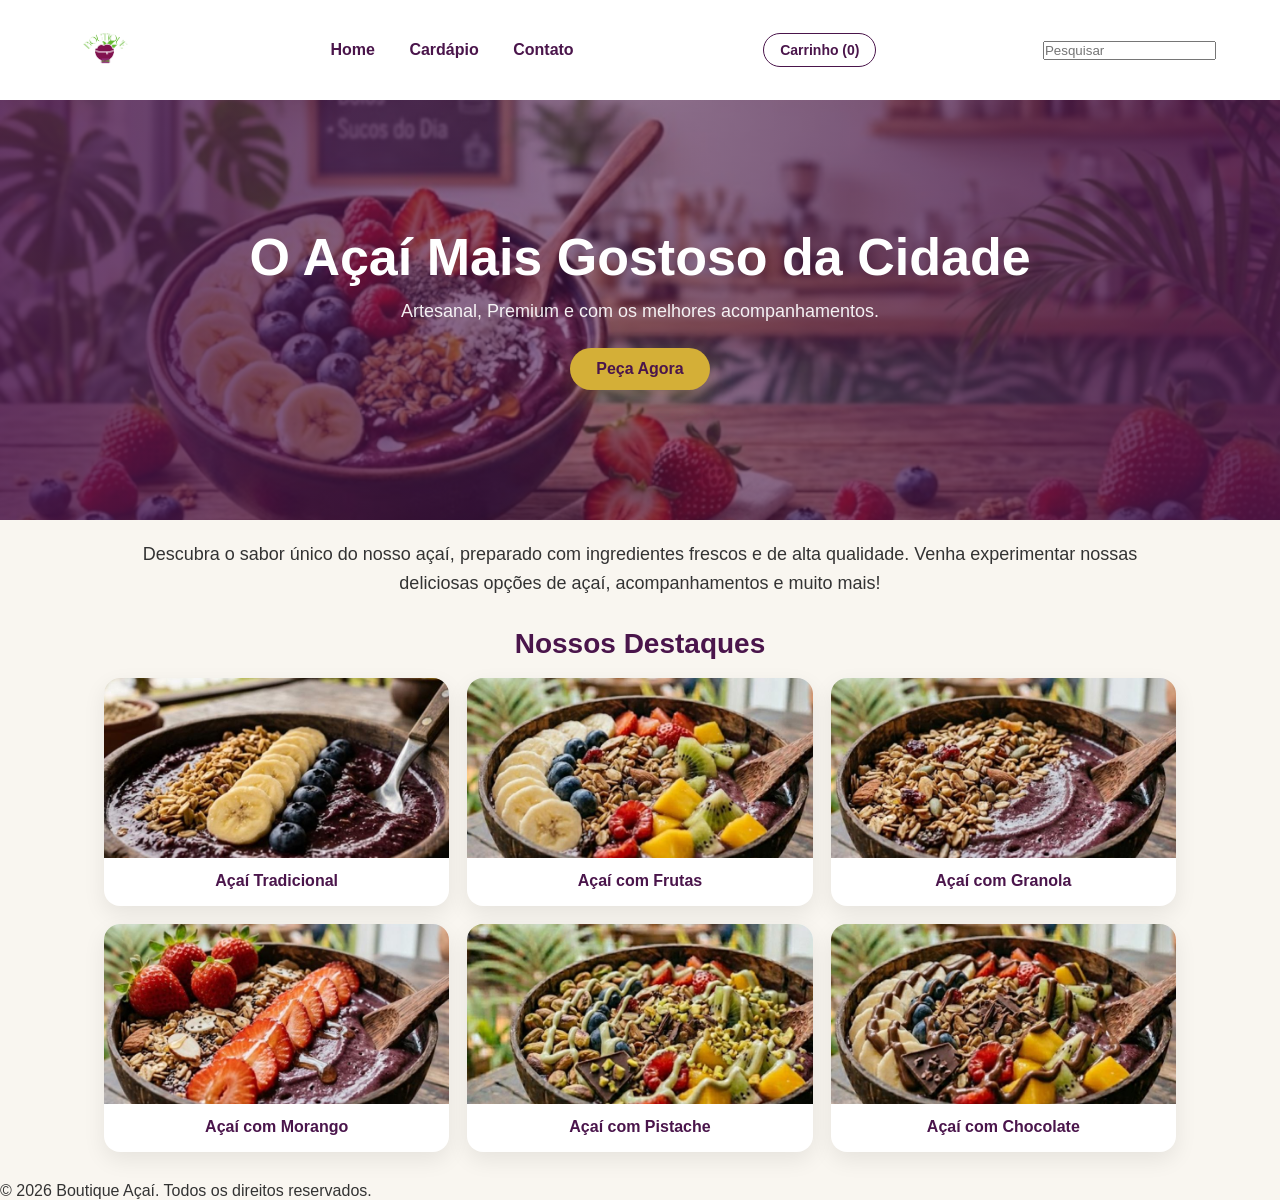
<file: index.html>
<!DOCTYPE html>
<html lang="pt-BR">
<head>
    <meta charset="UTF-8">
    <meta name="viewport" content="width=device-width, initial-scale=1.0">
    <title>Boutique Açaí</title>
    <link rel="stylesheet" href="CSS/style.css">
    <script src="JS/script.js" defer></script>
  
</head>
<body> 

    <header class="container">
        <img src="img/logo.png" alt="Logo Boutique Açaí" class="logo">
        <nav class="menu">
            <a href="index.html">Home</a>
            <a href="cardapio.html">Cardápio</a>
            <a href="contato.html">Contato</a>
        </nav>
        <div class="auth-group">
            <a href="carrinho.html" class="btn-auth">Carrinho</a>
        </div>
        <div class="search">
            <input type="text" placeholder="Pesquisar">
        </div>
    </header>

    <div class="banner">
        <img class="banner-img" src="img/fundo-banner.jpg" alt="Boutique Açaí">
        <div class="banner-overlay"></div>
        <div class="banner-content">
            <h2>O Açaí Mais Gostoso da Cidade</h2>
            <p>Artesanal, Premium e com os melhores acompanhamentos.</p>
            <a href="cardapio.html" class="btn-cta">Peça Agora</a>
        </div>
    </div>

    <div class="content">
        <p>Descubra o sabor único do nosso açaí, preparado com ingredientes frescos e de alta qualidade. Venha experimentar nossas deliciosas opções de açaí, acompanhamentos e muito mais!</p>
    </div>

    <section class="destaques" aria-label="Destaques">
        <h3>Nossos Destaques</h3>
        <div class="cards">
            <article class="card">
                <img src="img/acai-tradicional.jpg" alt="Açaí Tradicional">
                <h4>Açaí Tradicional</h4>
            </article>
            <article class="card">
                <img src="img/acai-frutas.jpg" alt="Açaí com Frutas">
                <h4>Açaí com Frutas</h4>
            </article>
            <article class="card">
                <img src="img/acai-granola.jpg" alt="Açaí com Granola">
                <h4>Açaí com Granola</h4>
            </article>
            <article class="card">
                <img src="img/acai-morango.jpg" alt="Açaí com Morango">
                <h4>Açaí com Morango</h4>
            </article>
            <article class="card">
                <img src="img/acai-pistache.jpg" alt="Açaí com Pistache">
                <h4>Açaí com Pistache</h4>
            </article>
            <article class="card">
                <img src="img/acai-chocolate.jpg" alt="Açaí com Chocolate">
                <h4>Açaí com Chocolate</h4>
            </article>
        </div>
    </section>

    <div class="footer">
        <p>&copy; 2026 Boutique Açaí. Todos os direitos reservados.</p>
    </div>
</body>
</html>
</file>
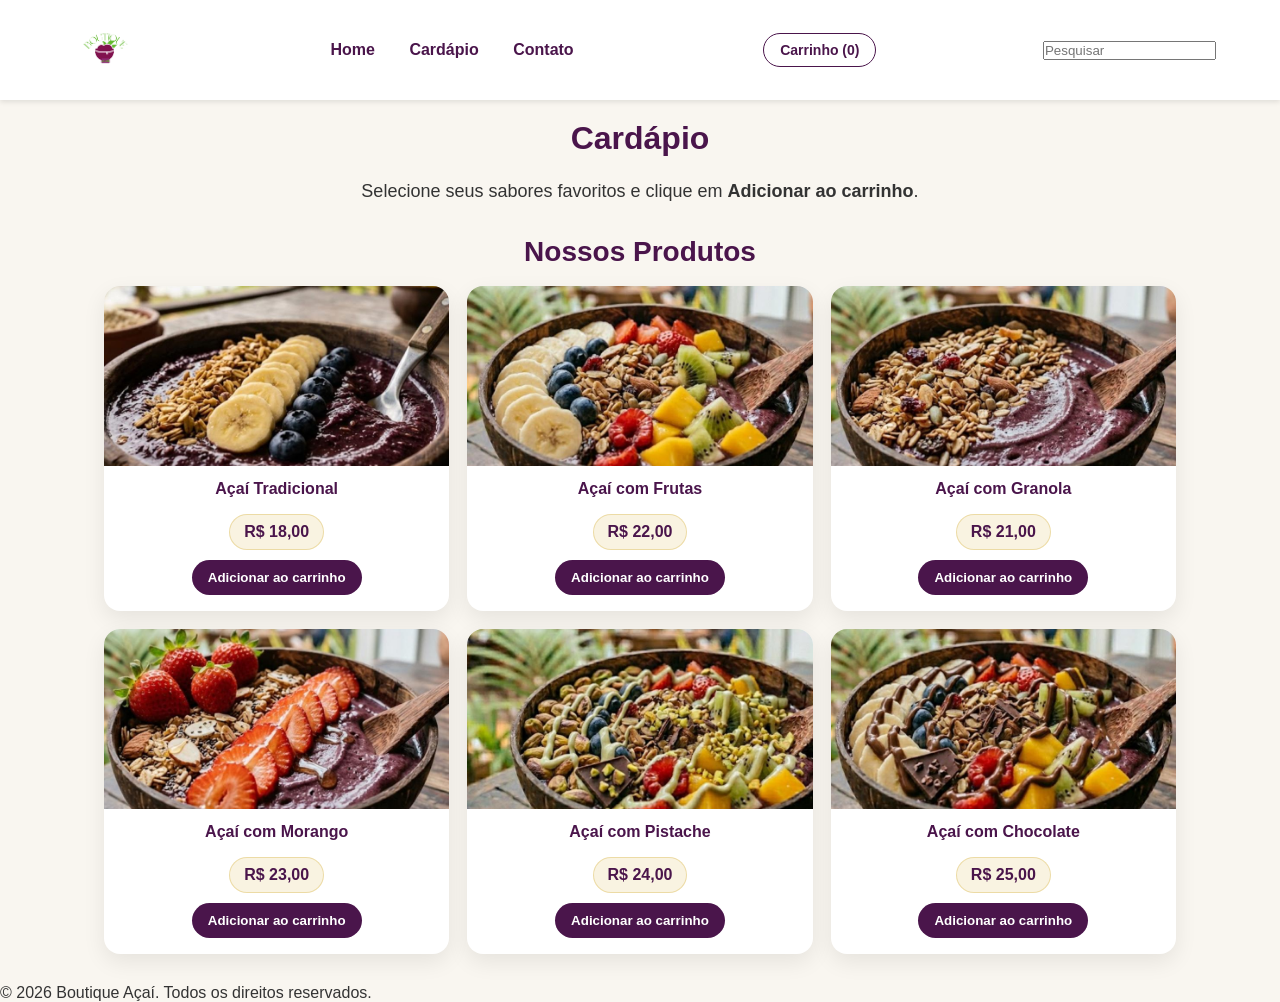
<file: cardapio.html>
<!DOCTYPE html>
<html lang="pt-BR">
<head>
    <meta charset="UTF-8">
    <meta name="viewport" content="width=device-width, initial-scale=1.0">
    <title>Cardápio</title>
    <link rel="stylesheet" href="CSS/style.css">
</head>
<body>
    <header class="container">
        <img src="img/logo.png" alt="Logo Boutique Açaí" class="logo">
        <nav class="menu">
            <a href="index.html">Home</a>
            <a href="cardapio.html">Cardápio</a>
            <a href="contato.html">Contato</a>
        </nav>
        <div class="auth-group">
            <a href="carrinho.html" class="btn-auth">Carrinho</a>
        </div>
        <div class="search">
            <input type="text" placeholder="Pesquisar">
        </div>
    </header>

    <div class="content">
        <h1 style="text-align:center; color: var(--roxo-escuro); margin: 10px 0 20px;">Cardápio</h1>
        <p style="text-align:center; max-width: 900px; margin: 0 auto 26px;">
            Selecione seus sabores favoritos e clique em <strong>Adicionar ao carrinho</strong>.
        </p>
    </div>

    <section class="destaques" aria-label="Produtos no cardápio">
        <h3 style="margin-bottom: 18px;">Nossos Produtos</h3>

        <div class="cards">
            <article class="card product-item">
                <img src="img/acai-tradicional.jpg" alt="Açaí Tradicional">
                <h4 class="product-title">Açaí Tradicional</h4>
                <div class="product-meta">
                    <span class="product-price">R$ 18,00</span>
                    <button class="btn-add" type="button" onclick="addToCart('Açaí Tradicional', 18.00)">Adicionar ao carrinho</button>
                </div>
            </article>

            <article class="card product-item">
                <img src="img/acai-frutas.jpg" alt="Açaí com Frutas">
                <h4 class="product-title">Açaí com Frutas</h4>
                <div class="product-meta">
                    <span class="product-price">R$ 22,00</span>
                    <button class="btn-add" type="button" onclick="addToCart('Açaí com Frutas', 22.00)">Adicionar ao carrinho</button>
                </div>
            </article>

            <article class="card product-item">
                <img src="img/acai-granola.jpg" alt="Açaí com Granola">
                <h4 class="product-title">Açaí com Granola</h4>
                <div class="product-meta">
                    <span class="product-price">R$ 21,00</span>
                    <button class="btn-add" type="button" onclick="addToCart('Açaí com Granola', 21.00)">Adicionar ao carrinho</button>
                </div>
            </article>

            <article class="card product-item">
                <img src="img/acai-morango.jpg" alt="Açaí com Morango">
                <h4 class="product-title">Açaí com Morango</h4>
                <div class="product-meta">
                    <span class="product-price">R$ 23,00</span>
                    <button class="btn-add" type="button" onclick="addToCart('Açaí com Morango', 23.00)">Adicionar ao carrinho</button>
                </div>
            </article>

            <article class="card product-item">
                <img src="img/acai-pistache.jpg" alt="Açaí com Pistache">
                <h4 class="product-title">Açaí com Pistache</h4>
                <div class="product-meta">
                    <span class="product-price">R$ 24,00</span>
                    <button class="btn-add" type="button" onclick="addToCart('Açaí com Pistache', 24.00)">Adicionar ao carrinho</button>
                </div>
            </article>

            <article class="card product-item">
                <img src="img/acai-chocolate.jpg" alt="Açaí com Chocolate">
                <h4 class="product-title">Açaí com Chocolate</h4>
                <div class="product-meta">
                    <span class="product-price">R$ 25,00</span>
                    <button class="btn-add" type="button" onclick="addToCart('Açaí com Chocolate', 25.00)">Adicionar ao carrinho</button>
                </div>
            </article>
        </div>
    </section>

    <div class="footer">
        <p>&copy; 2026 Boutique Açaí. Todos os direitos reservados.</p>
    </div>

    <script src="JS/script.js" defer></script>
</body>
</html>
</file>
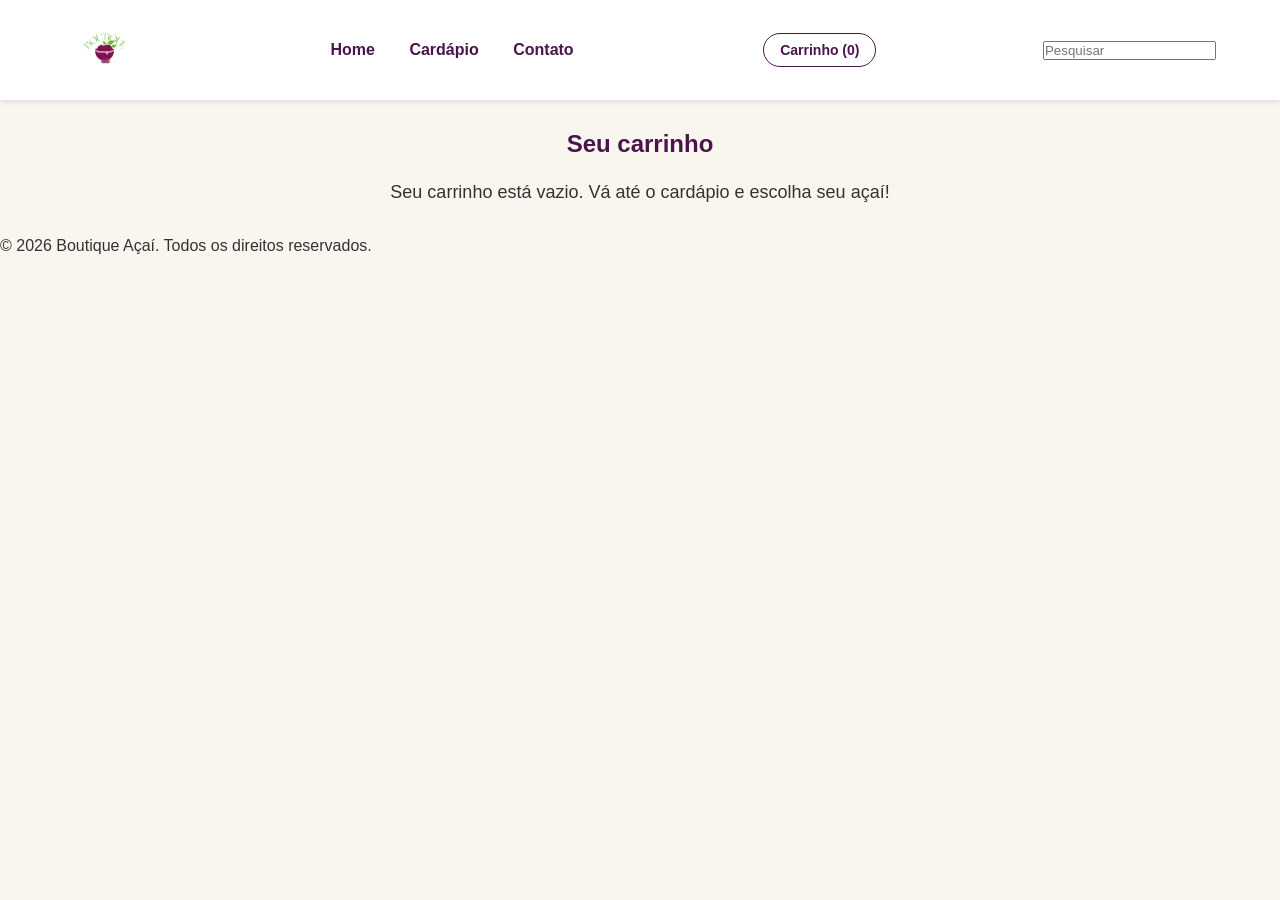
<file: carrinho.html>
<!DOCTYPE html>
<html lang="pt-BR">
<head>
  <meta charset="UTF-8" />
  <meta name="viewport" content="width=device-width, initial-scale=1.0" />
  <title>Carrinho - Boutique Açaí</title>
  <link rel="stylesheet" href="CSS/style.css" />
  <script src="JS/script.js" defer></script>
</head>
<body>
  <header class="container">
    <img src="img/logo.png" alt="Logo Boutique Açaí" class="logo" />
    <nav class="menu">
      <a href="index.html">Home</a>
      <a href="cardapio.html">Cardápio</a>
      <a href="contato.html">Contato</a>
    </nav>
    <div class="auth-group">
      <a href="carrinho.html" class="btn-auth">Carrinho</a>
    </div>
    <div class="search">
      <input type="text" placeholder="Pesquisar" />
    </div>
  </header>

  <section class="destaques" aria-label="Seu carrinho">
    <div class="content">
      <h1 style="text-align:center; color: var(--roxo-escuro); margin: 10px 0 20px;">Seu carrinho</h1>
      <div class="order-actions" style="text-align:center; max-width: 900px; margin: 0 auto;">
        <div style="margin: 0 auto; max-width: 600px;"> 
          <!-- renderCart() vai preencher este conteúdo -->
        </div>

        <a class="btn-cta btn-whatsapp" style="display:none; margin-top: 18px;" href="#" target="_blank" rel="noopener">
          Finalizar via WhatsApp
        </a>
      </div>
    </div>
  </section>

  <div class="footer">
    <p>&copy; 2026 Boutique Açaí. Todos os direitos reservados.</p>
  </div>

</body>
</html>
</file>
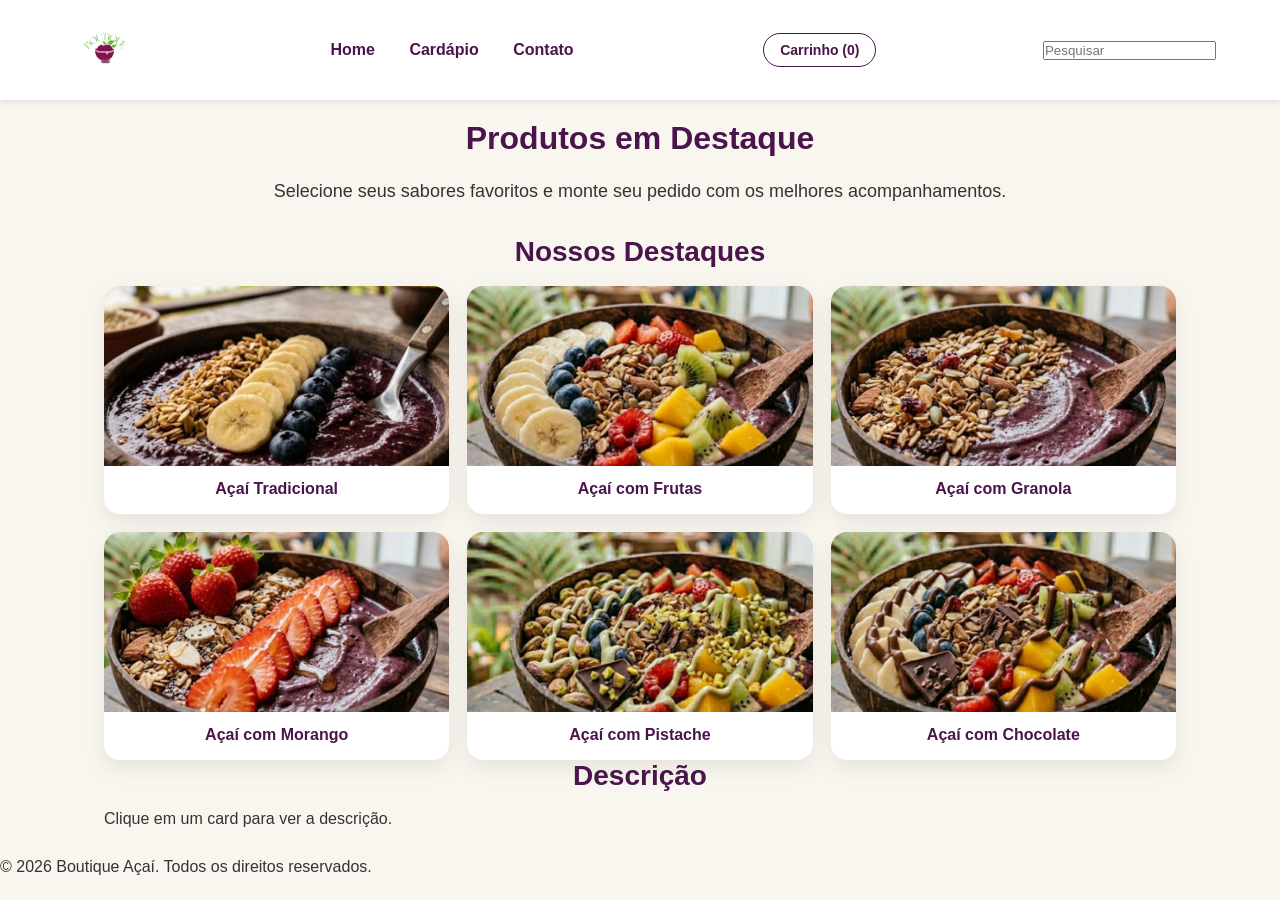
<file: produtos-destaque.html>
<!DOCTYPE html>
<html lang="pt-BR">
<head>
  <meta charset="UTF-8" />
  <meta name="viewport" content="width=device-width, initial-scale=1.0" />
  <title>Produtos em Destaque - Boutique Açaí</title>
  <link rel="stylesheet" href="CSS/style.css" />
</head>
<body>
  <header class="container">
    <img src="img/logo.png" alt="Logo Boutique Açaí" class="logo" />
    <nav class="menu">
      <a href="index.html">Home</a>
      <a href="cardapio.html">Cardápio</a>
      <a href="contato.html">Contato</a>
    </nav>
    <div class="auth-group">
      <a href="carrinho.html" class="btn-auth">Carrinho</a>
    </div>
    <div class="search">
      <input type="text" placeholder="Pesquisar" />
    </div>
  </header>

  <div class="content">
    <h1 style="text-align:center; color: var(--roxo-escuro); margin: 10px 0 20px;">Produtos em Destaque</h1>
    <p style="text-align:center; max-width: 900px; margin: 0 auto 26px;">
      Selecione seus sabores favoritos e monte seu pedido com os melhores acompanhamentos.
    </p>
  </div>

  <section class="destaques" aria-label="Produtos em destaque">
    <h3 style="margin-bottom: 18px;">Nossos Destaques</h3>

    <div class="cards">
      <article class="card" data-produto="tradicional" role="button" tabindex="0" aria-label="Ver descrição do Açaí Tradicional">
        <img src="img/acai-tradicional.jpg" alt="Açaí Tradicional" />
        <h4>Açaí Tradicional</h4>
      </article>
      <article class="card" data-produto="frutas" role="button" tabindex="0" aria-label="Ver descrição do Açaí com Frutas">
        <img src="img/acai-frutas.jpg" alt="Açaí com Frutas" />
        <h4>Açaí com Frutas</h4>
      </article>
      <article class="card" data-produto="granola" role="button" tabindex="0" aria-label="Ver descrição do Açaí com Granola">
        <img src="img/acai-granola.jpg" alt="Açaí com Granola" />
        <h4>Açaí com Granola</h4>
      </article>
      <article class="card" data-produto="morango" role="button" tabindex="0" aria-label="Ver descrição do Açaí com Morango">
        <img src="img/acai-morango.jpg" alt="Açaí com Morango" />
        <h4>Açaí com Morango</h4>
      </article>
      <article class="card" data-produto="pistache" role="button" tabindex="0" aria-label="Ver descrição do Açaí com Pistache">
        <img src="img/acai-pistache.jpg" alt="Açaí com Pistache" />
        <h4>Açaí com Pistache</h4>
      </article>
      <article class="card" data-produto="chocolate" role="button" tabindex="0" aria-label="Ver descrição do Açaí com Chocolate">
        <img src="img/acai-chocolate.jpg" alt="Açaí com Chocolate" />
        <h4>Açaí com Chocolate</h4>
      </article>
    </div>

    <div class="produto-detalhe" aria-live="polite">
      <h3>Descrição</h3>
      <p class="produto-nome">Clique em um card para ver a descrição.</p>
      <p class="produto-texto"></p>
    </div>
  </section>


  <div class="footer">
    <p>&copy; 2026 Boutique Açaí. Todos os direitos reservados.</p>
  </div>

  <script>
    const produtos = {
      tradicional: {
        nome: 'Açaí Tradicional',
        descricao: 'O clássico da casa: cremoso, sabor marcante e perfeito para quem ama o equilíbrio entre doçura e acidez.'
      },
      frutas: {
        nome: 'Açaí com Frutas',
        descricao: 'Mistura refrescante de frutas selecionadas para deixar seu açaí ainda mais leve, colorido e delicioso.'
      },
      granola: {
        nome: 'Açaí com Granola',
        descricao: 'Textura crocante + cremosidade: granola na medida para um sabor irresistível a cada colherada.'
      },
      morango: {
        nome: 'Açaí com Morango',
        descricao: 'Combinação perfeita para os fãs de sabor frutado: morango, cremosidade e muita energia.'
      },
      pistache: {
        nome: 'Açaí com Pistache',
        descricao: 'Um toque sofisticado: pistache para trazer aroma e crocância com aquele sabor único.'
      },
      chocolate: {
        nome: 'Açaí com Chocolate',
        descricao: 'Doçura na medida com sabor intenso: uma opção clássica para adoçar do jeito certo.'
      }
    };

    const cards = document.querySelectorAll('.card[data-produto]');
    const nomeEl = document.querySelector('.produto-nome');
    const textoEl = document.querySelector('.produto-texto');

    function mostrarDetalhe(produtoKey){
      const p = produtos[produtoKey];
      if(!p) return;
      nomeEl.textContent = p.nome;
      textoEl.textContent = p.descricao;
    }

    cards.forEach(card => {
      card.addEventListener('click', () => mostrarDetalhe(card.dataset.produto));
      card.addEventListener('keydown', (e) => {
        if(e.key === 'Enter' || e.key === ' '){
          e.preventDefault();
          mostrarDetalhe(card.dataset.produto);
        }
      });
    });
  </script>

  <script src="JS/script.js" defer></script>
</body>
</html>
</file>
<file: CSS/style.css>
*{
    margin: 0;
    padding: 0;
    box-sizing: border-box;
    font-family: 'Poppins', sans-serif;

}

:root{
    --roxo-escuro: #4a154b;
    --roxo-medio: #6b2d5c;
    --creme: #F9f6f0;
    --dourado: #d4af37;
    --branco: #ffffff;
    --texto-escuro: #333333;
    --texto-medio: #666666;
    --texto-claro: #999999;
}

body{
    background-color: var(--creme);
    color: var(--texto-escuro);
}

header.container{
    display:flex;
    justify-content: space-between;
    align-items: center;
    padding: 15px 5%;
    background-color: var(--branco);
    box-shadow: 0 2px 5px rgba(0,0,0,0.1);


}

.logo{
    height: 60px;
    width: auto;
    cursor: pointer;
    margin-right: 15px;
    margin-left: 10px;
    margin-top: 5px;
    margin-bottom: 5px;
    border-radius: 5px; 
}

.menu a{
    text-decoration: none;
    color: var(--roxo-escuro);
    font-weight: bold;
    margin: 0 15px;
    transition: color 0.3s ease;
}
 
.menu a:hover{
    color: var(--dourado);
}

.auth-group .btn-auth{
    text-decoration: none;
    color: var(--roxo-escuro);
    border: 1px solid var(--roxo-escuro);
    padding: 8px 16px;
    border-radius: 20px;
    margin-left: 8px;
    font-size: 14px;
    font-weight: bold;
    transition: all 0.3s ease;
}

.auth-group .btn-auth hover{
    background-color: var(--roxo-escuro);
    color: var(--branco);
}

.search input:focus{
    border-color: var(--roxo-medio);

}


/* Banner */
.banner{
    width: 100%;
    height: 420px;
    position: relative;
    display: flex;
    justify-content: center;
    align-items: center;
    color: var(--branco);
    text-align: center;
    padding: 24px;
    overflow: hidden;
}

.banner-img{
    position: absolute;
    inset: 0;
    width: 100%;
    height: 100%;
    object-fit: cover;
    object-position: center;
    z-index: 0;
}


.banner-overlay{
    position: absolute;
    inset: 0;
    background: linear-gradient(90deg, rgba(74,21,75,0.85) 0%, rgba(74,21,75,0.55) 50%, rgba(74,21,75,0.85) 100%);
}

.banner-content{
    position: relative;
    z-index: 1;
    max-width: 980px;
}

.banner-content h2{
    font-size: 52px;
    font-weight: 800;
    margin-bottom: 16px;
    line-height: 1.05;
}

.banner-content p{
    font-size: 18px;
    color: rgba(255,255,255,0.92);
    margin-bottom: 26px;
}

.btn-cta{
    display: inline-block;
    text-decoration: none;
    background: var(--dourado);
    color: var(--roxo-escuro);
    font-weight: 900;
    padding: 12px 26px;
    border-radius: 999px;
    box-shadow: 0 10px 25px rgba(212,175,55,0.25);
    transition: transform 0.2s ease, filter 0.2s ease;
}

.btn-cta:hover{
    transform: translateY(-2px);
    filter: brightness(1.05);
}

@media (max-width: 768px){
    .banner{ height: 360px; }
    .banner-content h2{ font-size: 34px; }
    .banner-content p{ font-size: 16px; }
}

@media (max-width: 420px){
    .banner-content h2{ font-size: 28px; }
    .btn-cta{ padding: 10px 18px; }
}

/* Destaques */
.destaques{
    max-width: 1200px;
    margin: 30px auto;
    padding: 0 5%;
}



/* Texto abaixo do banner */
.content{
    max-width: 1200px;
    margin: 20px auto 0;
    padding: 0 5%;
}

.content p{
    text-align: center;
    font-size: 18px;
    line-height: 1.6;
    color: var(--texto-escuro);
    font-weight: 500;
}



.destaques h3{
    text-align: center;
    font-size: 28px;
    color: var(--roxo-escuro);
    margin-bottom: 18px;
}

.cards{
    display: grid;
    grid-template-columns: repeat(3, 1fr);
    gap: 18px;
}

.card{
    background: var(--branco);
    border-radius: 16px;
    overflow: hidden;
    box-shadow: 0 8px 22px rgba(0,0,0,0.08);
    transition: transform 0.2s ease, box-shadow 0.2s ease;
}

.card:hover{
    transform: translateY(-4px);
    box-shadow: 0 14px 35px rgba(0,0,0,0.12);
}

.card img{
    width: 100%;
    height: 180px;
    object-fit: cover;
    display: block;
}

.card h4{
    padding: 14px 14px 16px;
    font-size: 16px;
    color: var(--roxo-escuro);
    text-align: center;
    font-weight: 800;
}

/* Cardápio: preço + botão */
.card.product-item{
    display: flex;
    flex-direction: column;
    justify-content: space-between;
}

.card .product-meta{
    display: flex;
    flex-direction: column;
    align-items: center;
    gap: 10px;
    padding: 0 14px 16px;
}

.card .product-price{
    font-weight: 900;
    color: var(--roxo-escuro);
    background: rgba(212,175,55,0.15);
    border: 1px solid rgba(212,175,55,0.35);
    padding: 8px 14px;
    border-radius: 999px;
}

.card .btn-add{
    border: none;
    background: var(--roxo-escuro);
    color: var(--branco);
    font-weight: 900;
    padding: 10px 16px;
    border-radius: 999px;
    cursor: pointer;
    transition: transform 0.15s ease, filter 0.2s ease, background 0.2s ease;
}

.card .btn-add:hover{
    transform: translateY(-2px);
    filter: brightness(1.08);
    background: var(--roxo-medio);
}

/* Carrinho / WhatsApp */
.btn-whatsapp{
    background: #25D366;
    color: #0b1f12;
}

.btn-whatsapp:hover{
    filter: brightness(1.05);
}

@media (max-width: 900px){
    .cards{ grid-template-columns: repeat(2, 1fr); }
}

@media (max-width: 520px){
    .cards{ grid-template-columns: 1fr; }
    .card img{ height: 200px; }
}
</file>
